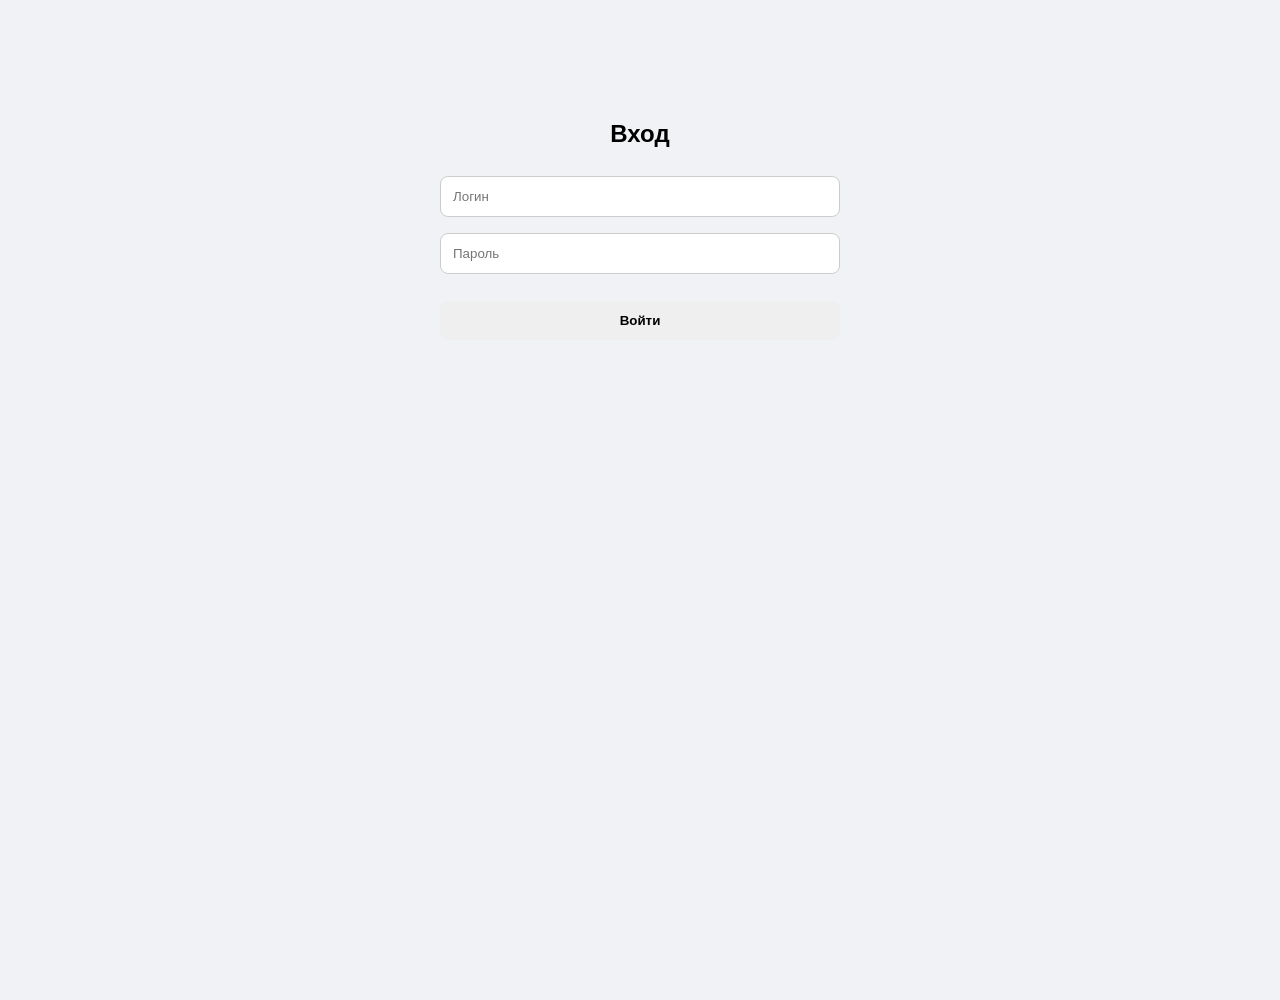
<file: index.html>
<!DOCTYPE html>
<html>
<head>
    <meta charset="UTF-8">
    <meta name="viewport" content="width=device-width, initial-scale=1.0">
    <link rel="stylesheet" href="style.css">
</head>
<body>
    <div class="container" style="max-width: 400px; margin-top: 100px; text-align: center;">
        <div class="section">
            <h2>Вход</h2>
            <input type="text" id="login" placeholder="Логин">
            <input type="password" id="pass" placeholder="Пароль">
            <p id="error" style="color: red; font-size: 0.9rem;"></p>
            <button onclick="login()" class="btn btn-save">Войти</button>
        </div>
    </div>
    <script src="script.js"></script>
</body>
</html>
</file>
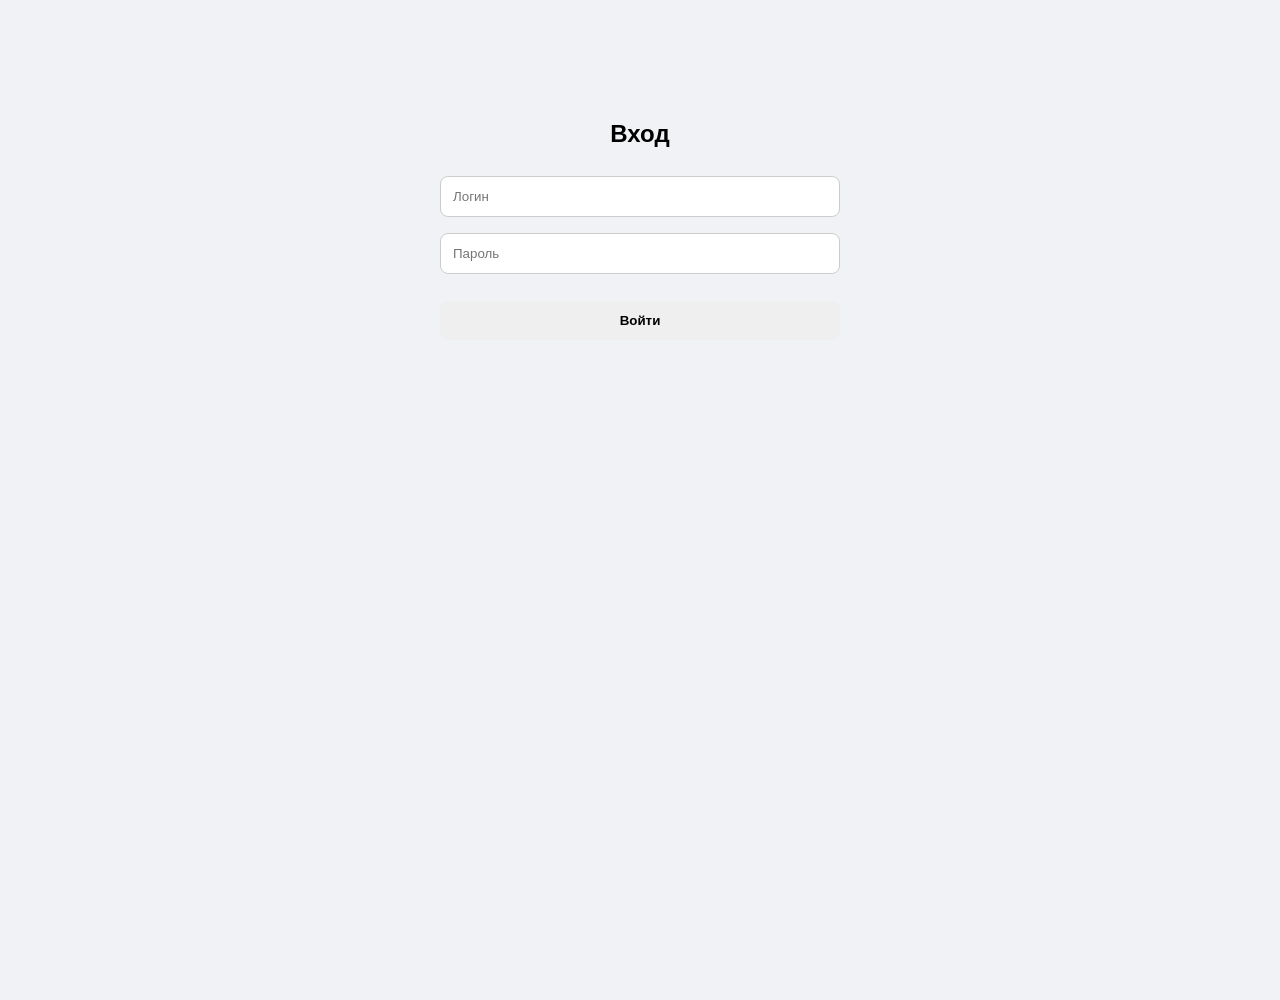
<file: main.html>
<!DOCTYPE html>
<html>
<head>
    <meta charset="UTF-8">
    <meta name="viewport" content="width=device-width, initial-scale=1.0">
    <link rel="stylesheet" href="style.css">
</head>
<body onload="loadTables()">
    <header>
        <div id="userName" onclick="location.href='profile.html'" style="font-weight: bold; cursor: pointer;">Загрузка...</div>
        <div style="color: #7f8c8d;">Система столов</div>
    </header>
    <div class="container">
        <div class="grid" id="tablesGrid"></div>
    </div>
    <script src="script.js"></script>
</body>
</html>
</file>
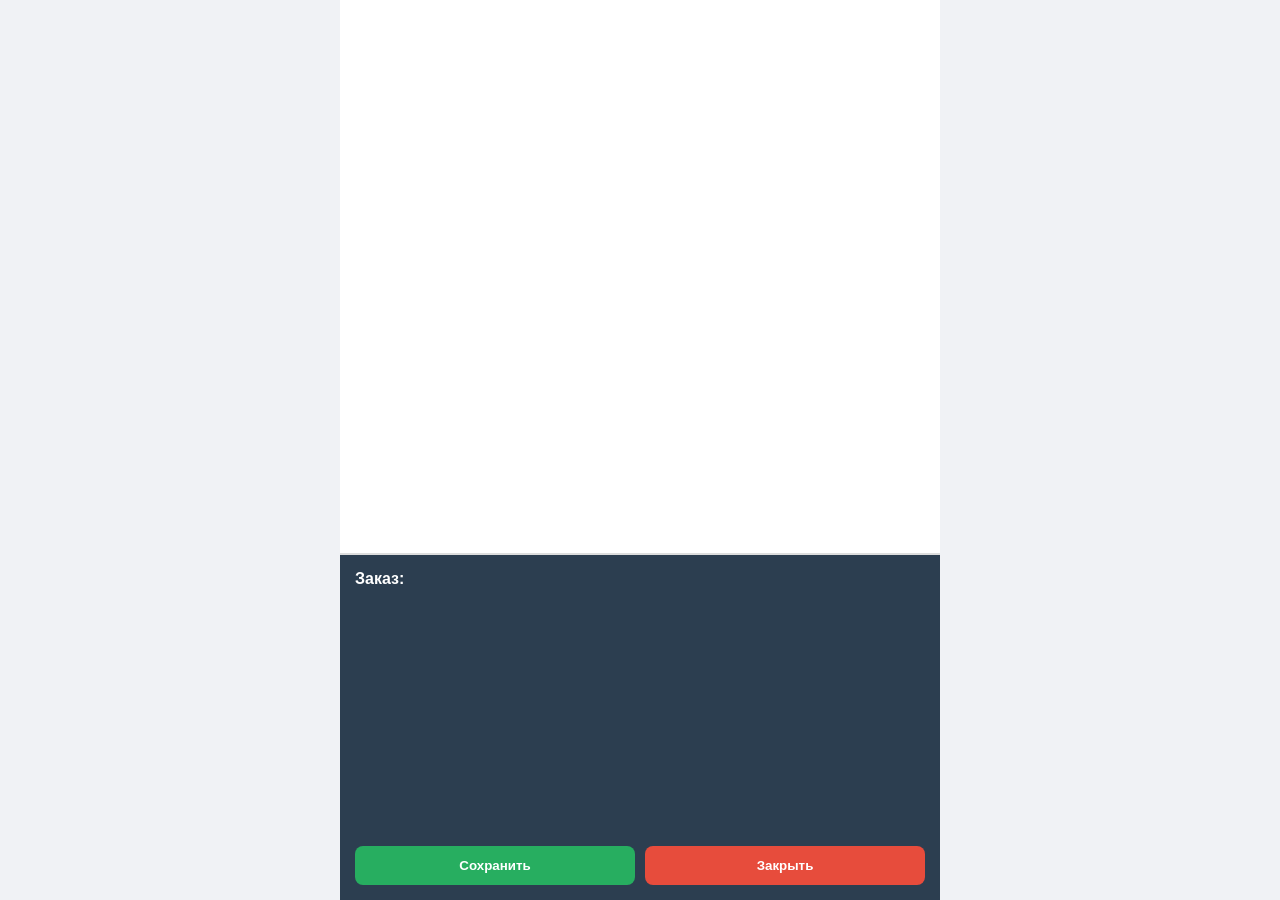
<file: table.html>
<!DOCTYPE html>
<html>
<head>
    <meta charset="UTF-8">
    <meta name="viewport" content="width=device-width, initial-scale=1.0, maximum-scale=1.0, user-scalable=no">
    <link rel="stylesheet" href="style.css">
</head>
<body onload="initTable()">
    <div class="container">
        <div class="top-section">
            <h2 id="tableNum" style="margin:0 0 10px 0">Стол ...</h2>
            <div id="menuContent"></div>
        </div>
        <div class="bottom-section">
            <h4 style="margin:0 0 10px 0">Заказ:</h4>
            <div id="orderList" style="flex:1; overflow-y:auto;"></div>
            <div style="display:flex; gap:10px;">
                <button class="btn" style="background:#27ae60; color:white;" onclick="saveLocal()">Сохранить</button>
                <button class="btn" style="background:#e74c3c; color:white;" onclick="closeTable()">Закрыть</button>
            </div>
        </div>
    </div>
    <script src="script.js"></script>
</body>
</html>
</file>
<file: style.css>
body { font-family: sans-serif; margin: 0; background: #f0f2f5; height: 100vh; overflow: hidden; }
.container { max-width: 600px; margin: auto; height: 100%; display: flex; flex-direction: column; }

/* Столы */
.grid { display: grid; grid-template-columns: 1fr 1fr 1fr; gap: 10px; padding: 20px; }
.table-card { height: 80px; border-radius: 10px; border: none; font-weight: bold; cursor: pointer; box-shadow: 0 2px 5px rgba(0,0,0,0.1); }
.open { background: #2ecc71; color: white; }
.empty { background: #f5f5dc; color: #000; }

/* Разделение экрана */
.top-section { flex: 1; overflow-y: auto; background: white; padding: 15px; border-bottom: 2px solid #ddd; }
.bottom-section { height: 35%; background: #2c3e50; color: white; padding: 15px; display: flex; flex-direction: column; }

/* Кнопки меню */
.menu-grid { display: grid; grid-template-columns: 1fr 1fr; gap: 10px; }
.btn-menu { padding: 20px 10px; border: none; border-radius: 8px; background: #ecf0f1; font-weight: bold; cursor: pointer; }
.item-btn { background: #3498db; color: white; }

/* Заказ */
.order-row { display: flex; justify-content: space-between; padding: 5px 0; border-bottom: 1px solid #444; }
.qty-btns button { width: 25px; height: 25px; border: none; border-radius: 4px; cursor: pointer; }

/* Общие кнопки */
.btn { width: 100%; padding: 12px; border-radius: 8px; border: none; font-weight: bold; cursor: pointer; margin-top: 5px; }
input { width: 100%; padding: 12px; margin: 8px 0; border: 1px solid #ccc; border-radius: 8px; box-sizing: border-box; }
</file>
